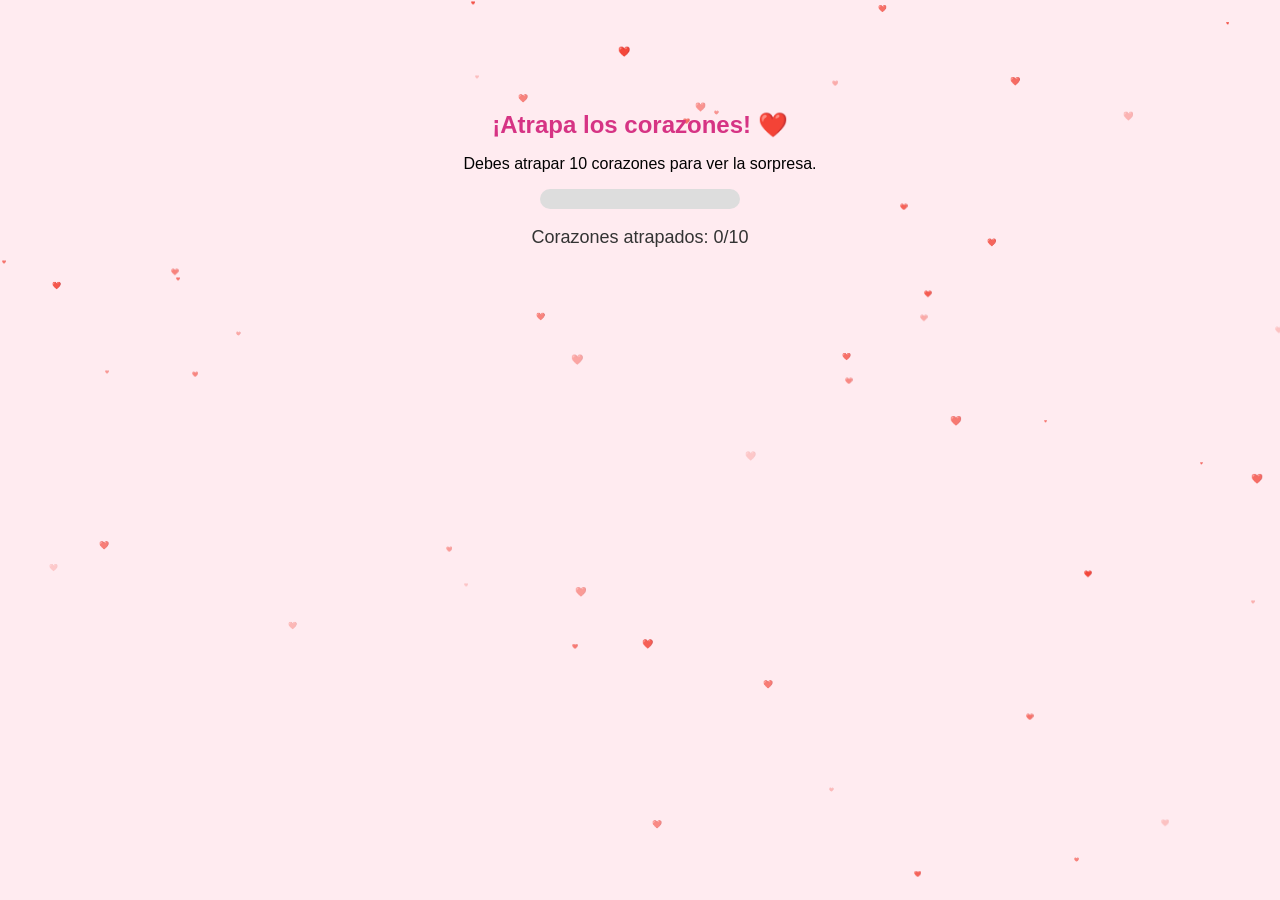
<file: index.html>
<!DOCTYPE html>
<html lang="es">
<head>
    <meta charset="UTF-8">
    <meta name="viewport" content="width=device-width, initial-scale=1.0">
    <title>¿Quieres ser mi San Valentín Alexia?</title>
    <link rel="stylesheet" href="styles.css">
</head>
<body>
    <div class="container">
        <h1>¡Atrapa los corazones! ❤️</h1>
        <p>Debes atrapar 10 corazones para ver la sorpresa.</p>
        
        <div class="progress-bar">
            <div class="progress"></div>
        </div>

        <p class="counter">Corazones atrapados: <span id="score">0</span>/10</p>
        
        <div id="game-area"></div>
    </div>

    <canvas id="particles"></canvas>

    <script src="script.js"></script>
</body>
</html>
</file>
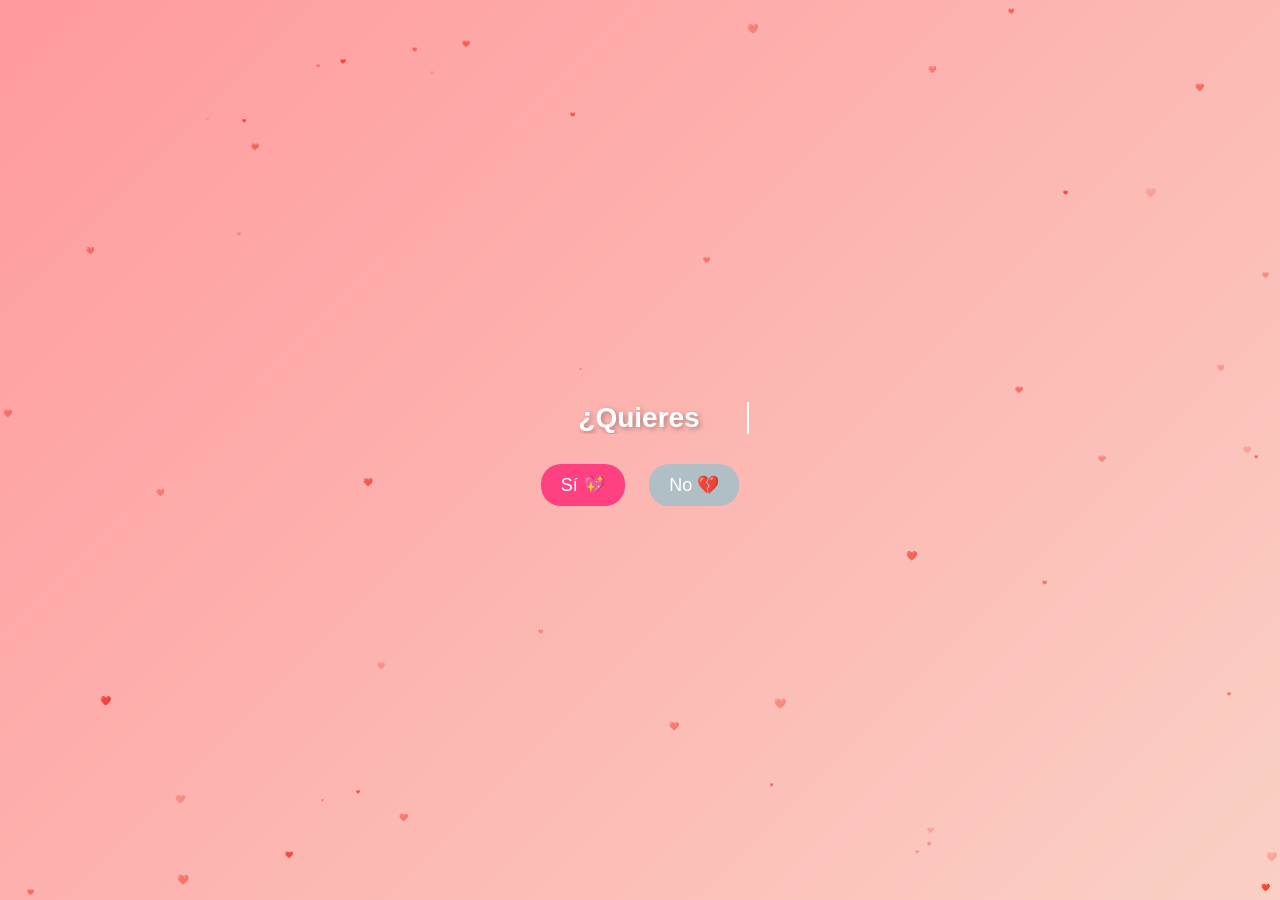
<file: sorpresa.html>
<!DOCTYPE html>
<html lang="es">
<head>
    <meta charset="UTF-8">
    <meta name="viewport" content="width=device-width, initial-scale=1.0">
    <title>Sorpresa ❤️</title>
    <link rel="stylesheet" href="sorpresa.css">
</head>
<body>
    <canvas id="background"></canvas>

    <div class="container">
        <h1 id="question"></h1>
        <div class="buttons">
            <button id="yesBtn">Sí 💖</button>
            <button id="noBtn">No 💔</button>
        </div>
        <p id="responseMessage"></p>
    </div>

    <script src="sorpresa.js"></script>
</body>
</html>
</file>
<file: styles.css>
body {
    margin: 0;
    padding: 0;
    display: flex;
    justify-content: center;
    align-items: center;
    height: 100vh;
    background-color: #ffebf0;
    font-family: Arial, sans-serif;
    overflow: hidden;
}

.container {
    text-align: center;
    z-index: 2;
    position: absolute;
}

h1 {
    font-size: 24px;
    color: #d63384;
}

.progress-bar {
    width: 200px;
    height: 20px;
    background-color: #ddd;
    border-radius: 10px;
    overflow: hidden;
    margin: 10px auto;
}

.progress {
    height: 100%;
    width: 0%;
    background-color: #ff4081;
    transition: width 0.3s;
}

.counter {
    font-size: 18px;
    color: #333;
}

#game-area {
    position: relative;
    width: 100vw;
    height: 60vh;
    overflow: hidden;
}

.heart {
    position: absolute;
    font-size: 2rem;
    cursor: pointer;
    animation: fall 4s linear forwards;
}

@keyframes fall {
    from { transform: translateY(0); opacity: 1; }
    to { transform: translateY(100vh); opacity: 0; }
}

/* Fondo de partículas */
canvas {
    position: fixed;
    top: 0;
    left: 0;
    width: 100vw;
    height: 100vh;
    pointer-events: none;
    z-index: 1;
}
</file>
<file: sorpresa.css>
body {
    margin: 0;
    padding: 0;
    display: flex;
    justify-content: center;
    align-items: center;
    height: 100vh;
    background: linear-gradient(135deg, #ff9a9e, #fad0c4);
    font-family: 'Arial', sans-serif;
    overflow: hidden;
}

.container {
    text-align: center;
    z-index: 2;
    position: absolute;
}

h1 {
    font-size: 28px;
    color: #fff;
    text-shadow: 2px 2px 5px rgba(0, 0, 0, 0.3);
    white-space: nowrap;
    overflow: hidden;
    border-right: 2px solid white;
}

.buttons {
    margin-top: 20px;
}

button {
    font-size: 18px;
    padding: 10px 20px;
    margin: 10px;
    border: none;
    cursor: pointer;
    border-radius: 20px;
    transition: transform 0.2s, background 0.3s;
}

#yesBtn {
    background: #ff4081;
    color: white;
}

#yesBtn:hover {
    transform: scale(1.1);
    background: #e91e63;
}

#noBtn {
    background: #b0bec5;
    color: white;
}

#noBtn:hover {
    transform: scale(1.1);
    background: #78909c;
}

#responseMessage {
    font-size: 22px;
    color: white;
    margin-top: 20px;
    display: none;
}

/* Fondo de partículas */
canvas {
    position: fixed;
    top: 0;
    left: 0;
    width: 100vw;
    height: 100vh;
    pointer-events: none;
    z-index: 1;
}
</file>
